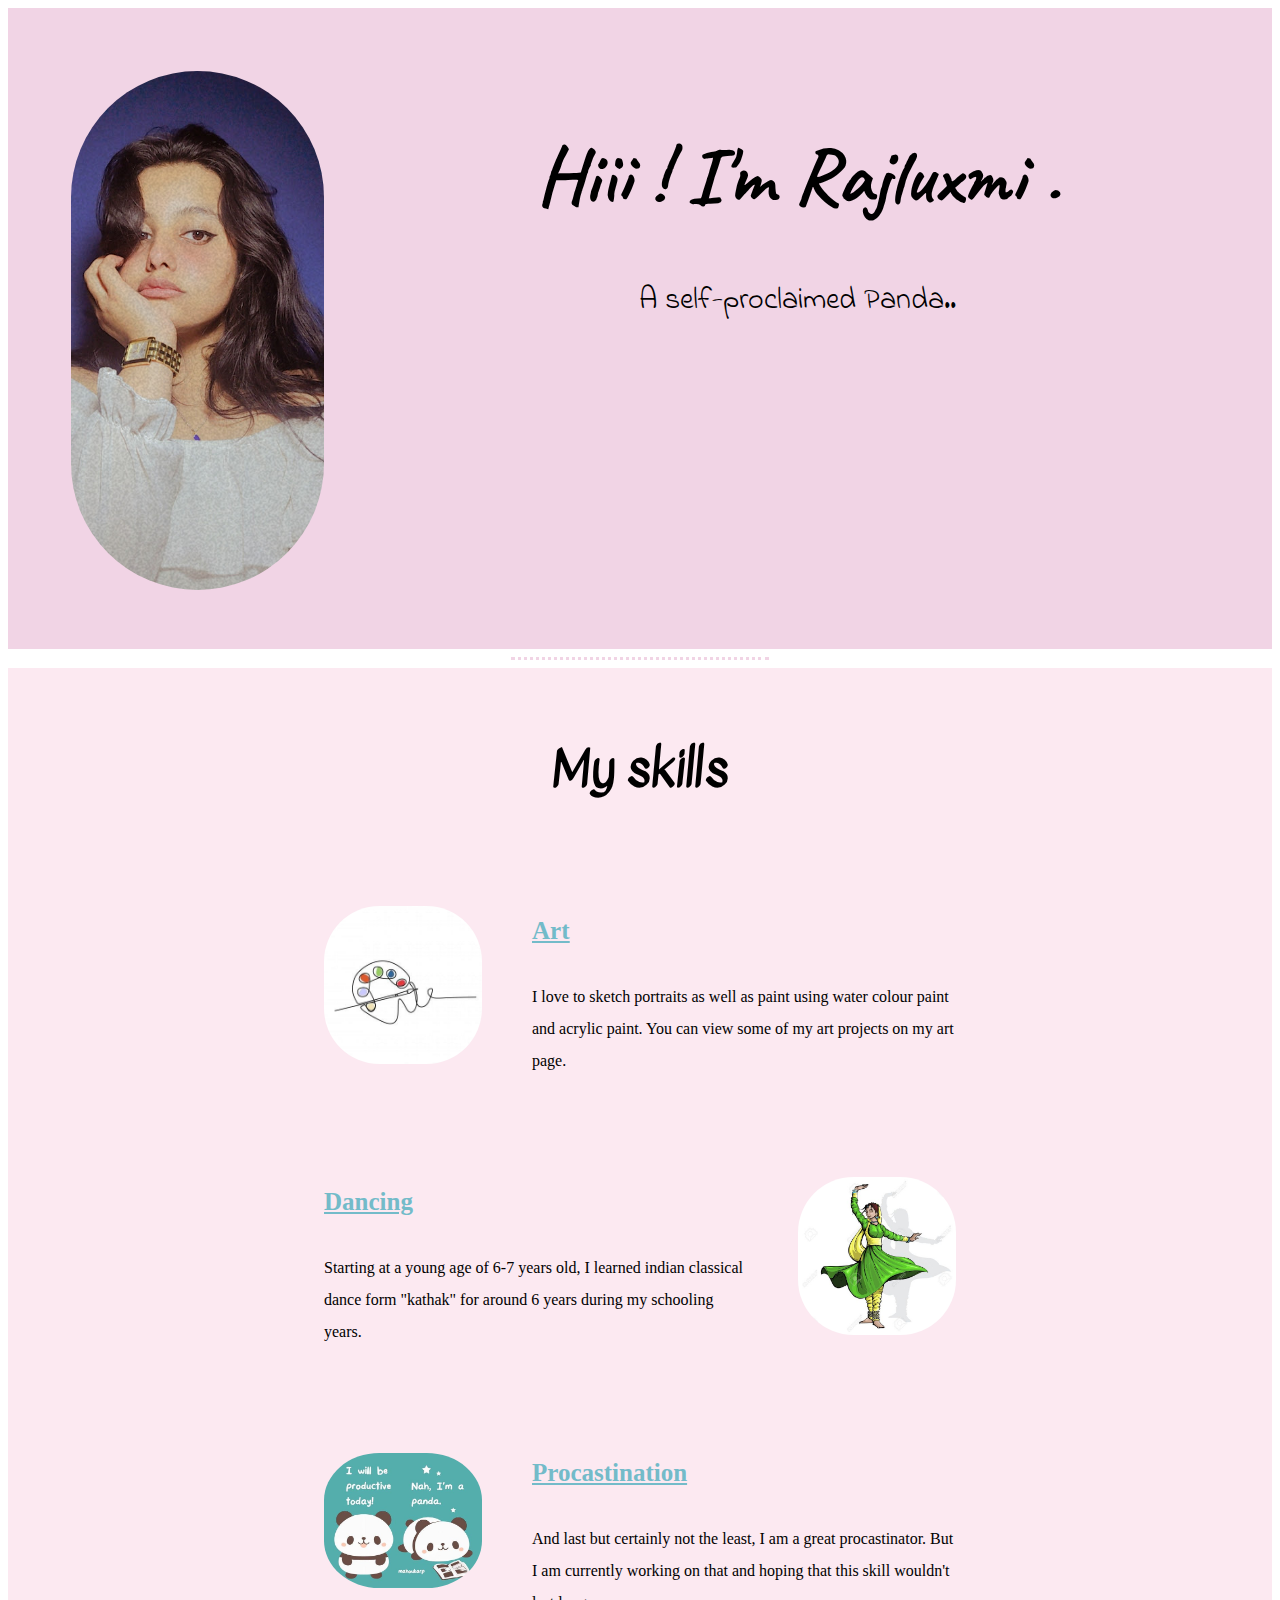
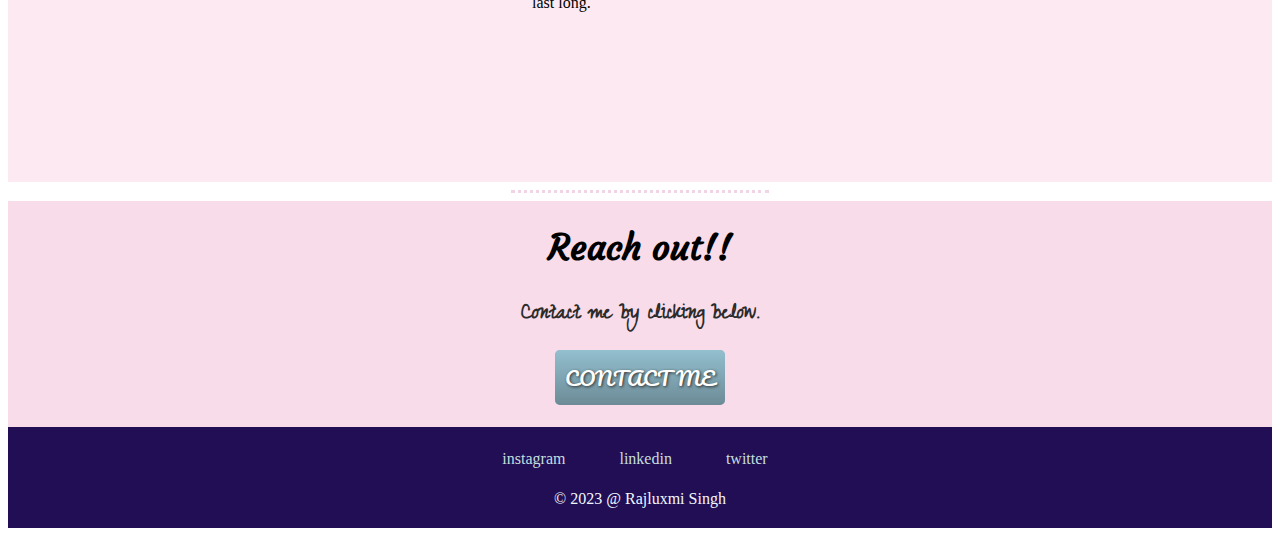
<file: index.html>
<!DOCTYPE html>
<html lang="en">
<head>
    <meta charset="UTF-8">
    <meta name="viewport" content="width=device-width, initial-scale=1.0">
    <title>Rajluxmi</title>
    <link rel="icon" href="./favicon (3).ico">
    <link rel="stylesheet" href="styles.css">
    <link rel="preconnect" href="https://fonts.googleapis.com">
    <link rel="preconnect" href="https://fonts.gstatic.com" crossorigin>
    <link href="https://fonts.googleapis.com/css2?family=Caveat&display=swap" rel="stylesheet">
    <link rel="preconnect" href="https://fonts.googleapis.com">
    <link rel="preconnect" href="https://fonts.gstatic.com" crossorigin>
    <link href="https://fonts.googleapis.com/css2?family=Courgette&family=Pacifico&family=Shadows+Into+Light&display=swap" rel="stylesheet">
    <link rel="preconnect" href="https://fonts.googleapis.com">
    <link rel="preconnect" href="https://fonts.gstatic.com" crossorigin>
    <link href="https://fonts.googleapis.com/css2?family=Courgette&family=Kavivanar&family=Pacifico&family=Shadows+Into+Light&display=swap" rel="stylesheet">
    <link rel="preconnect" href="https://fonts.googleapis.com">
    <link rel="preconnect" href="https://fonts.gstatic.com" crossorigin>
    <link href="https://fonts.googleapis.com/css2?family=Courgette&family=Kavivanar&family=Pacifico&family=Shadows+Into+Light&family=Zeyada&display=swap" rel="stylesheet">
    <link rel="preconnect" href="https://fonts.googleapis.com">
    <link rel="preconnect" href="https://fonts.gstatic.com" crossorigin>
    <link href="https://fonts.googleapis.com/css2?family=Courgette&family=Indie+Flower&family=Kavivanar&family=Pacifico&family=Shadows+Into+Light&family=Zeyada&display=swap" rel="stylesheet">
</head>
<body>
    <div class="top">
        <img class="Me" src="./images/Snapchat-569571349.jpg" alt="Rajluxmi">
        <!--<img class="panda" src="./images/661eecc0da6c98e6d2d307cc2cf033f3-removebg-preview.png" alt="PANDA">-->
        <h1>Hiii ! I'm Rajluxmi .</h1>
        <p class="self">A self-proclaimed Panda..</p>
    </div>
    <hr>
    <div class="middle">
        <h2>My skills</h2>
        <div class="skill-row">
            <img class="sketch" src="./images/e5c91883a8dad8039993849f83bec03b.jpg" alt="Art">
            <h3><a class="art" href="https://www.instagram.com/rls.art_22/">Art</a></h3>
            <p class="skills">I love to sketch portraits as well as paint using water colour paint and acrylic paint. You can view some of my art projects on my art page. </p>
        </div>
        <div class="skill-row">
            <img class="dance" src="./images/kathak.jpg">
            <h3><a class="dancing" href="lfdance.html" >Dancing</a></h3>
            <p class="skills">Starting at a young age of 6-7 years old, I learned indian classical dance form "kathak" for around 6 years during my schooling years.</p>
        </div>
        <div class="skill-row">
            <img class="pro" src="./images/procastination.jpg">
            <h3>Procastination</h3>
            <p class="skills">And last but certainly not the least, I am a great procastinator. But I am currently working on that and hoping that this skill wouldn't last long.</p>
        </div>
    </div>
    <hr>
    <div class="contact-me">
        <h2 class="loud">Reach out!!</h2>
        <h3 class="done">Contact me by clicking below.</h3>
        <a class="btn" href="mailto:rls.020204@gmail.com">CONTACT ME</a>
    </div>
    <div class="bottom">
        <a class="links" href="https://www.instagram.com/jk.rajluxmi_22/">instagram</a>
        <a class="links" href="https://www.linkedin.com/in/rajluxmi-singh-5a4755275">linkedin</a>
        <a class="links" href="https://twitter.com/kooking_art22">twitter</a>
        <p class="copyright">© 2023 @ Rajluxmi Singh</p>
    </div>
</body>
</html>
</file>
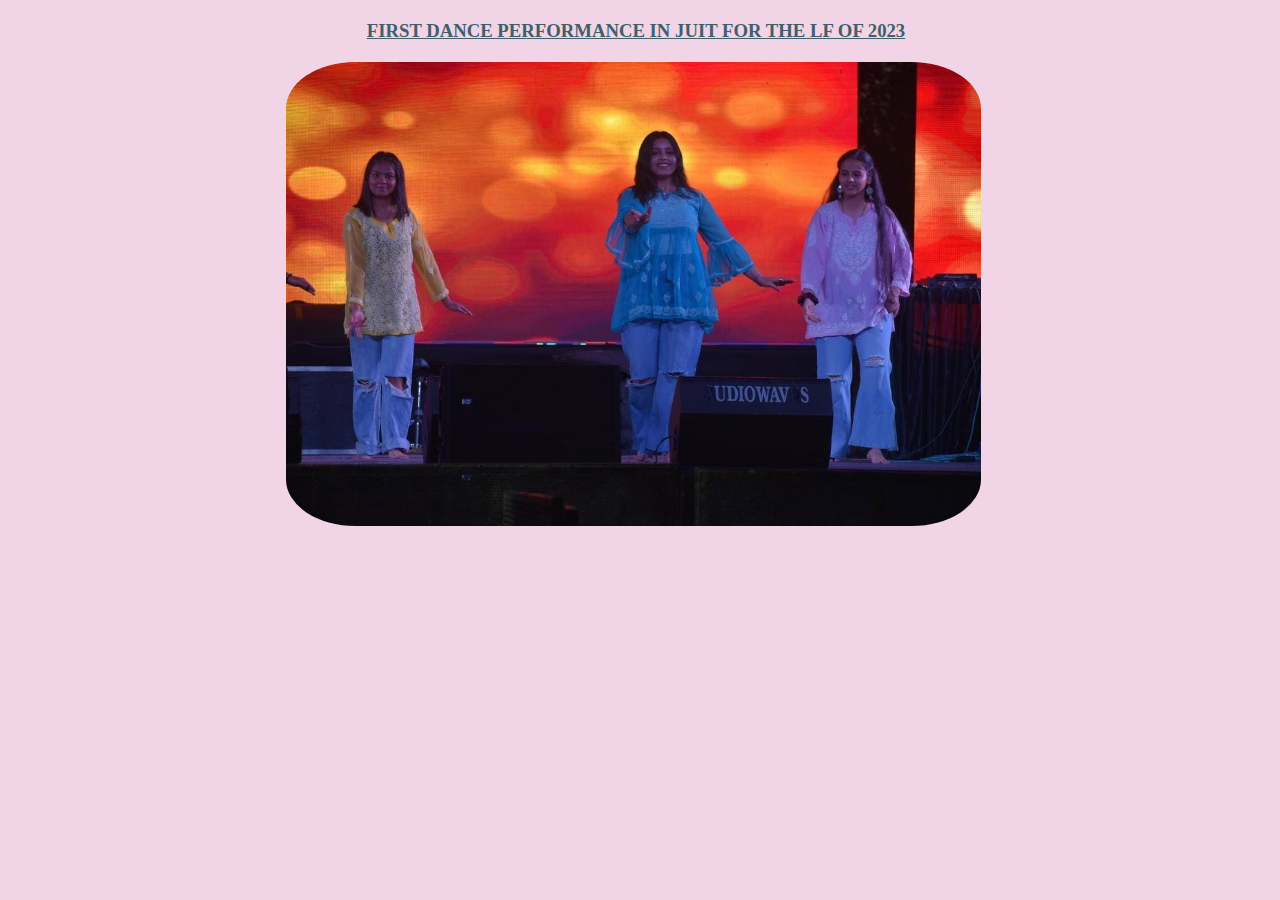
<file: lfdance.html>
<!DOCTYPE html>
<html lang="en">
<head>
    <meta charset="UTF-8">
    <meta http-equiv="X-UA-Compatible" content="IE=edge">
    <meta name="viewport" content="width=device-width, initial-scale=1.0">
    <title>Dance</title>
    <link rel="stylesheet" href="style2.css">
</head>
<body>
<h3> FIRST DANCE PERFORMANCE IN JUIT FOR THE LF OF 2023</h3>
<img src="Dance.jpeg" alt="Girls dance posed">
</body>
</html>
</file>
<file: styles.css>
h1{
    text-align: center;
    font-family: 'Caveat', cursive;
    font-size: 500%;
}
hr{
    width: 20%;
    border-style: dotted;
    border-width: 3px;
    border-bottom: 0;
    border-color: #F1D4E5;
    align-items: center;
    
}
h2{
    font-family: 'Kavivanar', cursive;
    font-size: 50px;
    margin: auto;
}
h3{
    font-size: 25px;
    color:#73bbc9;
    text-decoration: underline;
}
img{
    border-radius: 35%;
    width: 25%;
}
.self{
    text-align: center;
    margin-bottom: 10px;
    font-size: 30px;
    font-family: 'Indie Flower', cursive;
}
.Me{
    border-radius: 700px;
    width: 20%;
    margin: 0 0 0 5%;
    float: left;
}
.top{
    padding:  5% 0  25%  0;
    margin-top: 0%;
    background-color: #F1D4E5;
}
.middle{
    text-align: center;
    background-color: #FCE9F1;
    padding:  5% 0  5%  0;
}
.skill-row{
    width: 50%;
    margin: 100px auto 100px auto;
    text-align: left;
    line-height: 2;
    
}
.sketch{
    float: left;
    margin: 0 50px 0 0;
}
.dance{
    float: right;
    margin: 0 0 0 50px;
}
.pro{
    float: left;
    margin: 5px 50px 0 0;
}
.contact-me{
    text-align: center;
    background-color: #f9dae7ef;
    padding:  2% 0  2.5%  0;
}
.loud{
    font-size: 35px;
    font-family: 'Courgette', cursive;
}
.btn {
    background: #93BFCF;
    background-image: -webkit-linear-gradient(top, #93BFCF, #6c8b96);
    background-image: -moz-linear-gradient(top, #93BFCF, #6c8b96);
    background-image: -ms-linear-gradient(top, #93BFCF, #6c8b96);
    background-image: -o-linear-gradient(top, #93BFCF, #6c8b96);
    background-image: linear-gradient(to bottom, #93BFCF, #6c8b96);
    -webkit-border-radius: 5;
    -moz-border-radius: 5;
    border-radius: 5px;
    text-shadow: 1px 1px 3px #2b2b2b;
    font-family: 'Pacifico', cursive;
    color: #ffffff;
    font-size: 20px;
    padding: 10px;
    text-decoration: none;
  }
  
  .btn:hover {
    background: #6096B4;
    background-image: -webkit-linear-gradient(top, #6096B4, #355566);
    background-image: -moz-linear-gradient(top, #6096B4, #355566);
    background-image: -ms-linear-gradient(top, #6096B4, #355566);
    background-image: -o-linear-gradient(top, #6096B4, #355566);
    background-image: linear-gradient(to bottom, #6096B4, #355566);
    text-decoration: none;
  }
 .bottom{
    background-color: #210e54;
    color: aliceblue;
    text-align: center;
    line-height: 1.5;
    padding:  20px 0  1.5px  0;
 }
 .links{
    color: #C4DFDF;
    margin: 20px 30px 0 20px;
    text-decoration: none;
 }
 .links:hover{
    color: #ffffff;
    background-color: #6096B4;
    border-radius: 15%;
 }
 .done{
    font-family: 'Zeyada', cursive;
    color: #2b2b2b;
    text-decoration: none
 }
.art{
    color:#73bbc9 ;
}
.art:hover{
    color: #2b2b2b;
}
.dancing{
    color:#73bbc9 ;
}
.dancing:hover{
    color: #2b2b2b;
}
</file>
<file: style2.css>
img{
    width: 55%;
    margin: 0 15% 0 22%;
    border-radius: 10%;
}
h3{
    text-align: center;
    font-family: cursive;
    color: #405f6a;
    text-decoration: underline;
    margin: 20px 8px 20px 0;
}
body{
    background-color: #F1D4E5;
}
</file>
